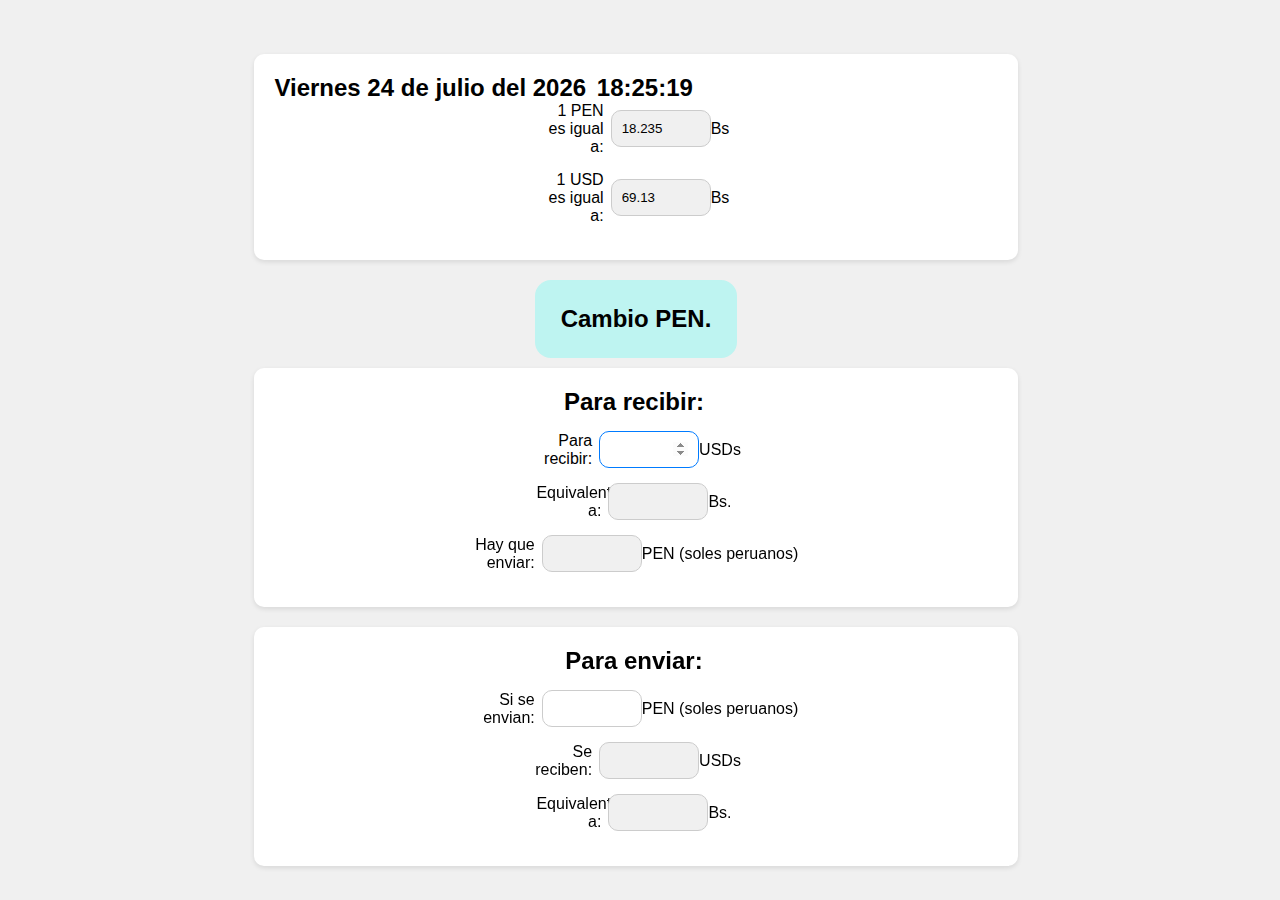
<file: index.html>
<!DOCTYPE html>
<html lang="en">
<head>
  <meta charset="UTF-8">
  <meta http-equiv="X-UA-Compatible" content="ie=edge">
  <meta name="viewport" content="width=device-width, initial-scale=1.0">
  <title>Calc PEN</title>
  <!-- box icons -->
  <link href='https://unpkg.com/boxicons@2.1.4/css/boxicons.min.css' rel='stylesheet'>
  <!-- custom CSS -->
  <link rel="stylesheet" href="./style.css"/>
</head>
<body>
  <!-- HORA -->
  <div class="hora">
    <!-- Aqui va la fecha y hora -->
  </div>
  <!-- TASAS DEL DIA -->
  <div class="container">
    <h2 class="reloj">
      <span id="fecha"></span>
      <span id="hora"></span>
    </h2>
    <div class="row">
      <label for="">1 PEN es igual a:</label><br>
      <input type="number" id="tasaPen" readonly class="readOnly">Bs<br>
    </div>
    <div class="row">
      <label for="">1 USD es igual a:</label><br>
      <input type="number" id="tasaUsd" readonly class="readOnly">Bs<br>
    </div>
  </div>

  
<!-- CURRENCY DEL CAMBIO -->
  <h2 class="tituloCambio">Cambio PEN.</h2>

  <!-- Para recibir -->
  <div class="container">
    <h2 class="titulo">Para recibir:</h2>
    <div class="row">
      <label for="precio">Para recibir:</label>
      <input id="precio" type="number" autofocus/>USDs <br>
    </div>
    <div class="row">
      <label for="bsEquivalentes">Equivalentes a:</label>
      <input type="text" id="bsEquivalentes" readonly class="readOnly"> Bs.
    </div>
    <div class="row">
      <label for="total">Hay que enviar:</label>
      <input type="number" id="total" readonly class="readOnly"/>PEN (soles peruanos)
    </div>
  </div>

<!-- Para enviar -->
<div class="container">
  <h2 class="titulo">Para enviar:</h2>
  <div class="row">
    <label for="precioEnviar">Si se envian:</label>
    <input id="precioEnviar" type="number" autofocus/>PEN (soles peruanos)
  </div>
  <div class="row">
    <label for="totalEnviar">Se reciben:</label>
    <input id="totalEnviar" readonly class="readOnly"/>USDs
  </div>
  <div class="row">
    <label for="">Equivalentes a:</label>
    <input type="text" id="bsEquivalentesEnviar" readonly class="readOnly"> Bs.
  </div>
</div>



<script src="./index.js"></script>  
</body>
</html>
</file>
<file: style.css>
@import url('https://fonts.googleapis.com/css2?family=Poppins:wght@400;500;700&display=swap');

*{
  padding-right: 4px;
  margin: 0;
  box-sizing: border-box;
}
  
body {
  font-family: sans-serif;
  background-color: #f0f0f0; /* Gris tenue */
  display: flex;
  flex-direction: column;
  align-items: center;
  justify-content: center;
  min-height: 100vh;
  margin: 0;
  width: 100%;
  height: 100vh;
  background-size: 100%;
}

label{
  display:inline-block;
  width:69px;
  text-align:right;
  margin-right:3px;
}

/*p{
  margin: 0;
  padding: 0;
}



input, select{
  font-family: 'Montserrat', sans-serif;
  outline:none;
  width:60px;
  margin-bottom: 9px;
  padding: 4px 6px;
  vertical-align: middle;
  border: 1px solid #cccccc;
}

input{
  color: #888888;
}
.readOnly{
  background-color: #e0e0e0;
}
#total{
  width:auto;
}
input[type="number"]::-webkit-inner-spin-button,
input[type="number"]::-webkit-outer-spin-button {
appearance: none;
}
.reloj{
  font-family: Arial, Helvetica, sans-serif;
  color: brown;
  
}

.readOnly:hover {
  cursor: not-allowed;
}

input:focus {
  outline: none; /* Eliminamos el borde por defecto */
  /*border: 1px solid #ffbf00f5; /* Establecemos un borde de 2px sólido con el color azul neón */
 /* box-shadow: 0px 1px 1px rgba(0, 0, 0, 0.075) inset;
  transition: border-color 0.3s ease-in-out, box-shadow 0.3s ease-in-out; /* Agregamos una transición suave para el color del borde y la sombra */
/*} */

.hora{
  padding: 20px;
}

.container {
  max-width: 60%;
  width: 100%;
  padding: 20px;
  border-radius: 10px;
  background-color: #fff;
  box-shadow: 0 2px 5px rgba(0, 0, 0, 0.1);
  margin-bottom: 20px;
}

.row {
  display: flex;
  justify-content: center;
  align-items: center;
  margin-bottom: 15px;
}

.titulo {
  text-align: center;
  margin-bottom: 15px;
}
.tituloCambio{
  text-align: center;
  margin-bottom: 10px;
  background-color: #99f7f194;
  padding: 2%;
  border-radius: 16px;
}

/* 
  border: 1px solid #cccccc;
} */

input {
  padding: 10px;
  border: 1px solid #ccc;
  border-radius: 10px;
  width: 100px;
}

input:focus {
  border-color: #007bff; /* Azul claro */
  outline: none;
}

.readOnly {
  background-color: #f0f0f0;
  border: 1px solid #ccc;
  cursor: not-allowed;
}

@media (max-width: 768px) {
  .container {
    padding: 15px;
  }
}
</file>
